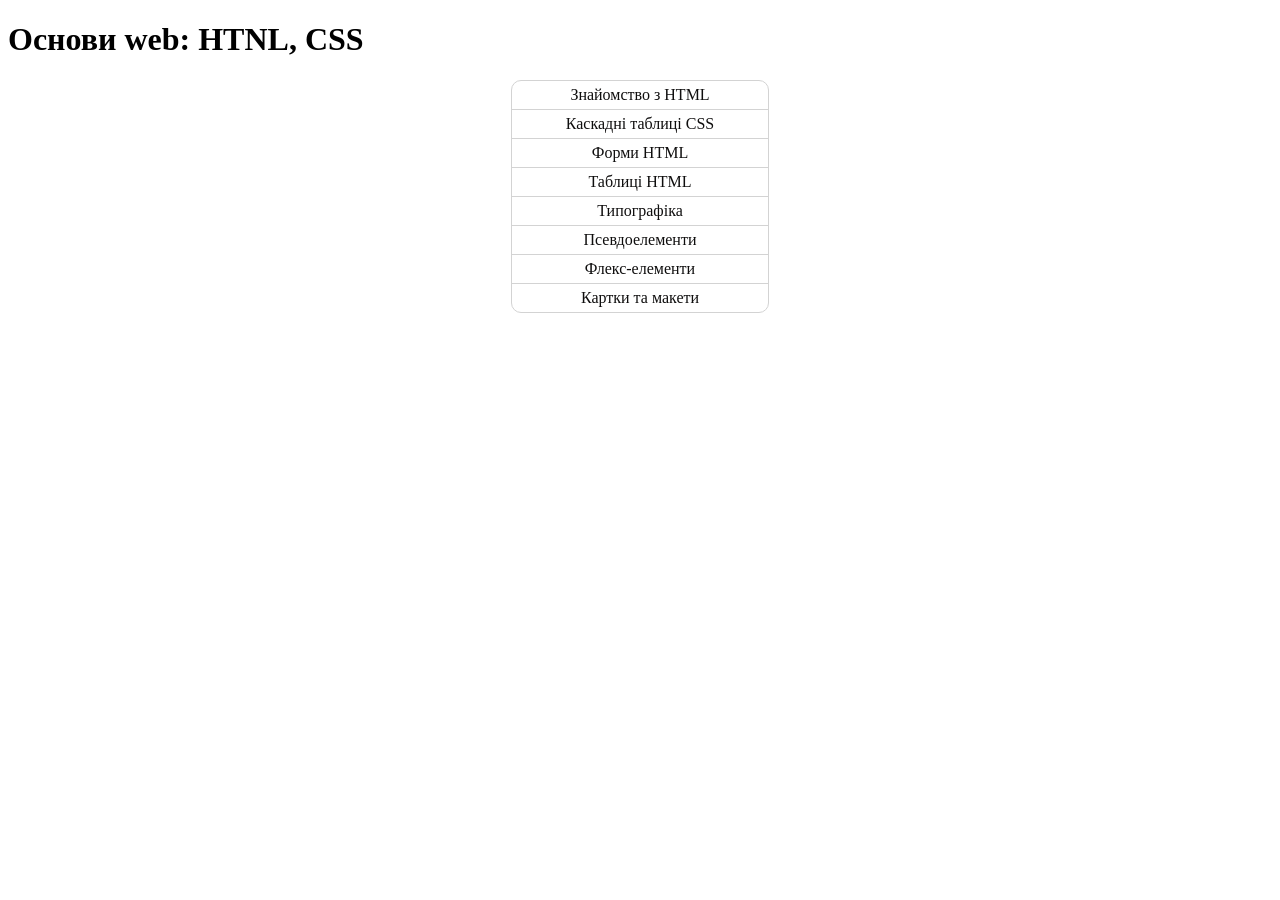
<file: index.html>
<!DOCTYPE html>
<html lang="en">
<head>
    <meta charset="UTF-8">
    <meta name="viewport" content="width=device-width, initial-scale=1.0">
    <link rel="stylesheet" href="index.css">
    <title>Web Core</title>
</head>
<body>
    <h1>Основи web: HTNL, CSS</h1>
    <div class="a-container">
        <a href="intro.html">Знайомство з HTML</a>
         <a href="css.html">Каскадні таблиці CSS</a>
          <a href="forms.html">Форми HTML</a>
           <a href="tables.html">Таблиці HTML</a>
            <a href="typo.html">Типографіка</a>
             <a href="battery.html">Псевдоелементи</a>
              <a href="flex.html">Флекс-елементи</a>
               <a href="cards.html">Картки та макети</a>
    </div>
</body>
</html>
</file>
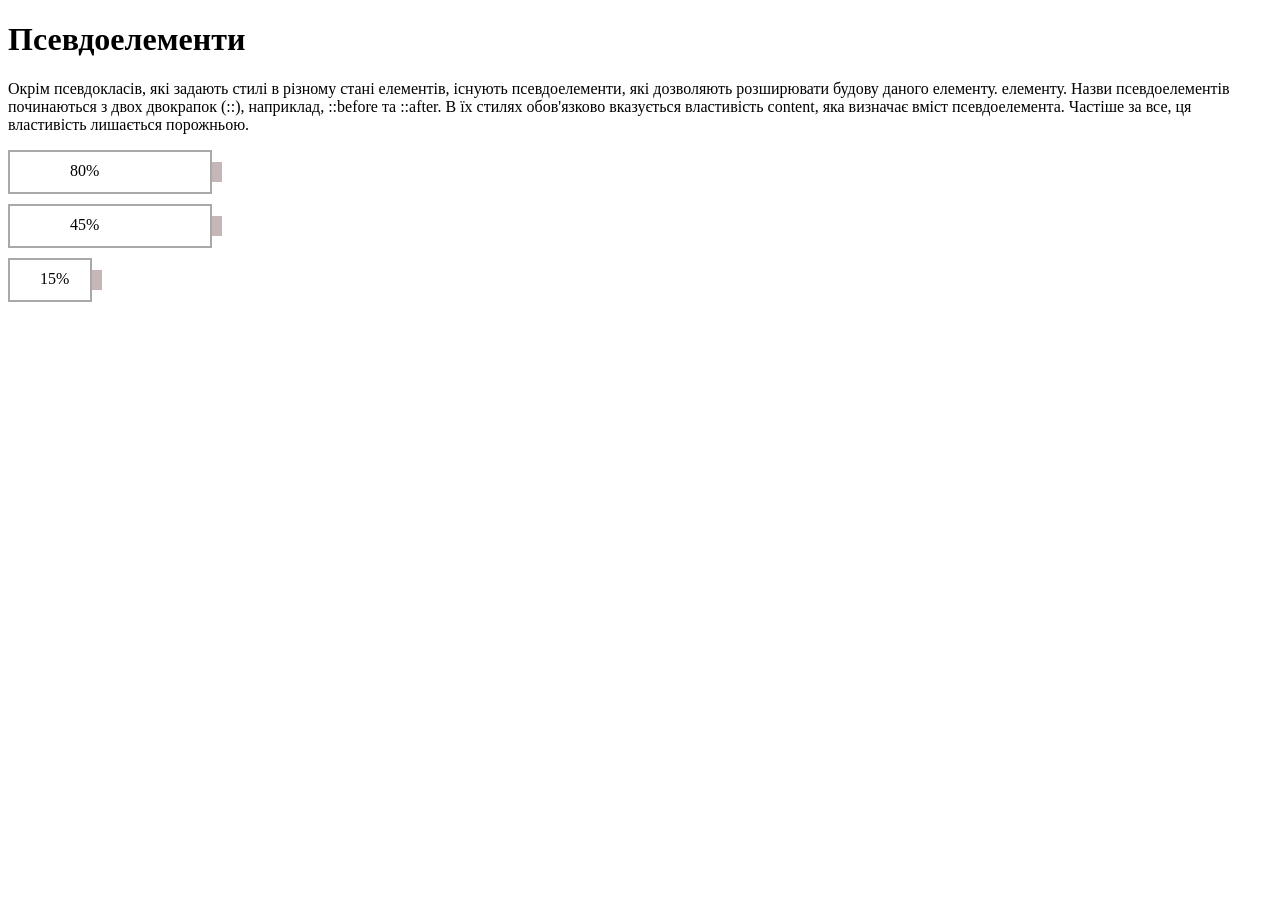
<file: battery.html>
<!DOCTYPE html>
<html lang="en">
<head>
    <meta charset="UTF-8">
    <meta name="viewport" content="width=device-width, initial-scale=1.0">
    <title>Document</title>
       <style>
        .battery {
            border:2px solid darkgray;
            height: 40px;
            position:relative; /*видносний елемент - від нбого буде відлік */
            width: 150px;
            margin-top: 10px;
            position: relative;  /* відносний елемент - від нього буде відлік */
        }
        .battery::after {
            background-color: rgb(197, 183, 183);
            content: "";
            position: absolute;  /* абсолютна позиція від найближчого позиціонованого предка */
            height: 20px;
            right: -12px;
            top: 10px;
            width: 10px;
        }        
        .full::before, .middle::before::before, .empty::before {
        content:"";
        display:block;
        height:90%;
        left:3px;
        position: absolute;
         top: 5%;
         z-index: -1;
        }
        .full::before {
            background-color: lightgreen;
            width: 75%;
        }         
        .middle::before {
            background-color: gold;
            width: 45%;
        }
        .empty::before {
        background-color: red;
        width: 20%;
        }
        .full {
            height: 20px;
            padding: 10px 60px;
            width: 80px;
        }
        .middle {
            height: 20px;
            padding: 10px 30px;
            width: 40px;
        }
        .empty {
            height: 20px;
            padding: 10px 30px;
            width: 20px;
        }
    </style>
</head>
 <h1>Псевдоелементи</h1>
    <p>
        Окрім псевдокласів, які задають стилі в різному стані елементів,
        існують псевдоелементи, які дозволяють розширювати будову даного
        елементу. 
        елементу. Назви псевдоелементів починаються з двох двокрапок (::), 
        наприклад, ::before та ::after.  В їх стилях обов'язково 
        вказується властивість content, яка визначає вміст псевдоелемента.
        Частіше за все, ця властивість лишається порожньою. 
    </p>
    <div class="battery full">80%</div>
    <div class="battery full">45%</div>
    <div class="battery empty">15%</div>
</body>
</html>
</file>
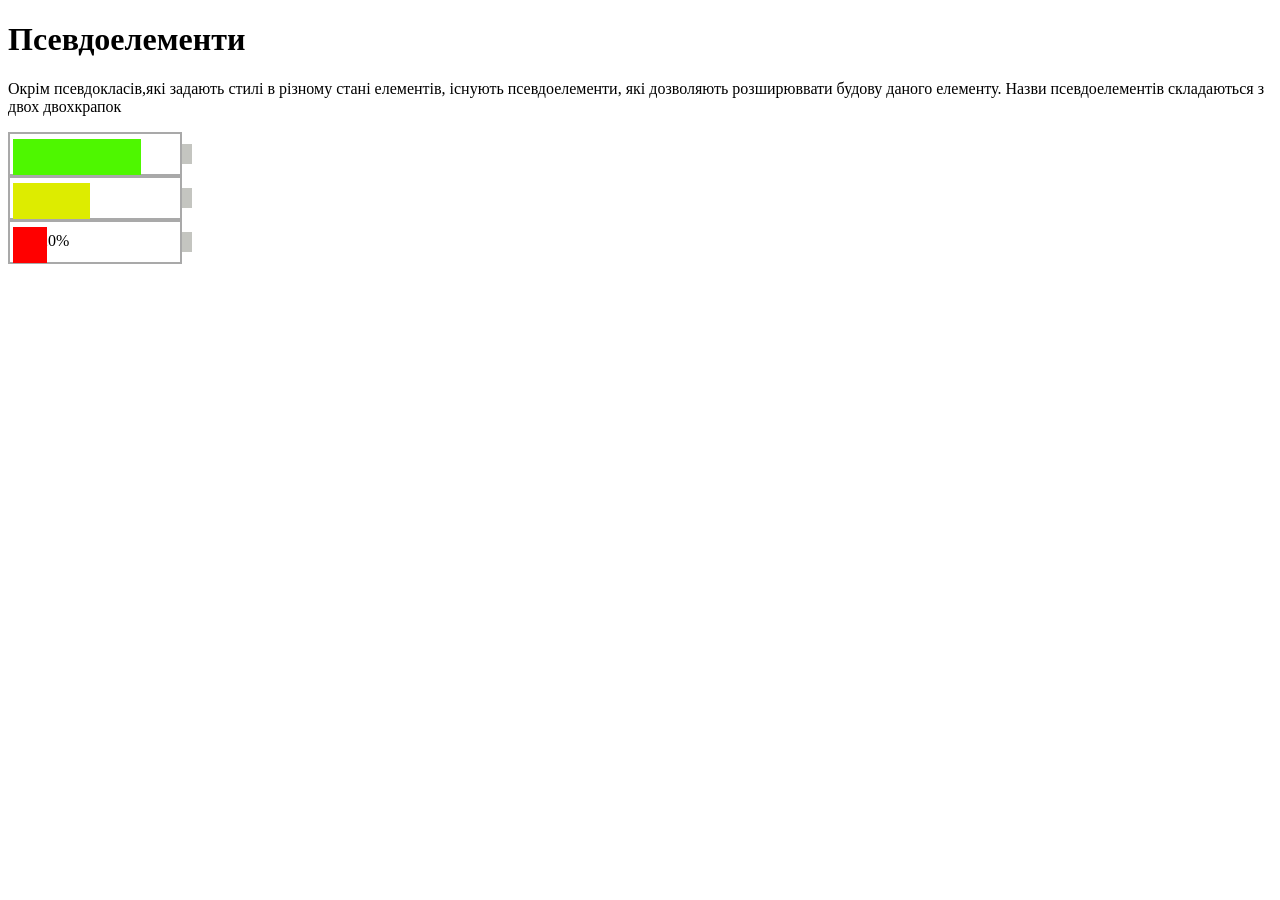
<file: battery2.html>
<!DOCTYPE html>
<html lang="en">
<head>
    <meta charset="UTF-8">
    <meta name="viewport" content="width=device-width, initial-scale=1.0">
    <title>Pseudo Elements</title>
    <style>
        .battery {
            border:2px solid darkgray;
            height: 40px;
            position:relative; /*видносний елемент - від нбого буде відлік */
            width: 150px;
        }
        .battery::after {
            background-color: rgb(196, 197, 192);
            content: "";
            position: absolute; /* абсолютна позиція від наближчого позиціонованого предка */
            height: 20px;
            right: -12px;
            top:10px;
            width: 10px;
        }
        .battery::before {
            background-color: rgb(22, 170, 255);
            content:"";
            display:block;
            height:100%;
            width: 70%;
        }
        .full::before, .middle::before, .empty::before{
            content:"";
            displae:block;
            height:90%;
            left:3px;
            position:absolute;
            top:5px;
        }
        
        .full::before {
            background-color: rgb(78, 247, 0);
            width: 75%;
        }
        .middle::before {
            background-color: rgb(221, 236, 0);
            width: 45%;
                }
        .empty::before {
            background-color: red;
            width:20%;
        }
        .full {
            height:20px;
            padding: 10px 30px;
            width: 110px;
        }
        .middle {
            height: 20px;
            padding: 10px 30px;
            width: 110px;
        }
        .empty {
            height: 20px;
            padding: 10px 30px;
            width: 110px;
        }
    </style>
</head>
<body>
    <h1>Псевдоелементи</h1>
    <p>
        Окрім псевдокласів,які задають стилі в різному стані елементів,
        існують псевдоелементи, які дозволяють розширюввати будову даного елементу. 
        Назви псевдоелементів складаються з двох двохкрапок
    </p>
    <div class="battery full">75%</div>
    <div class="battery middle">45%</div>
    <div class="battery empty">20%</div>
</body>
</html>
</file>
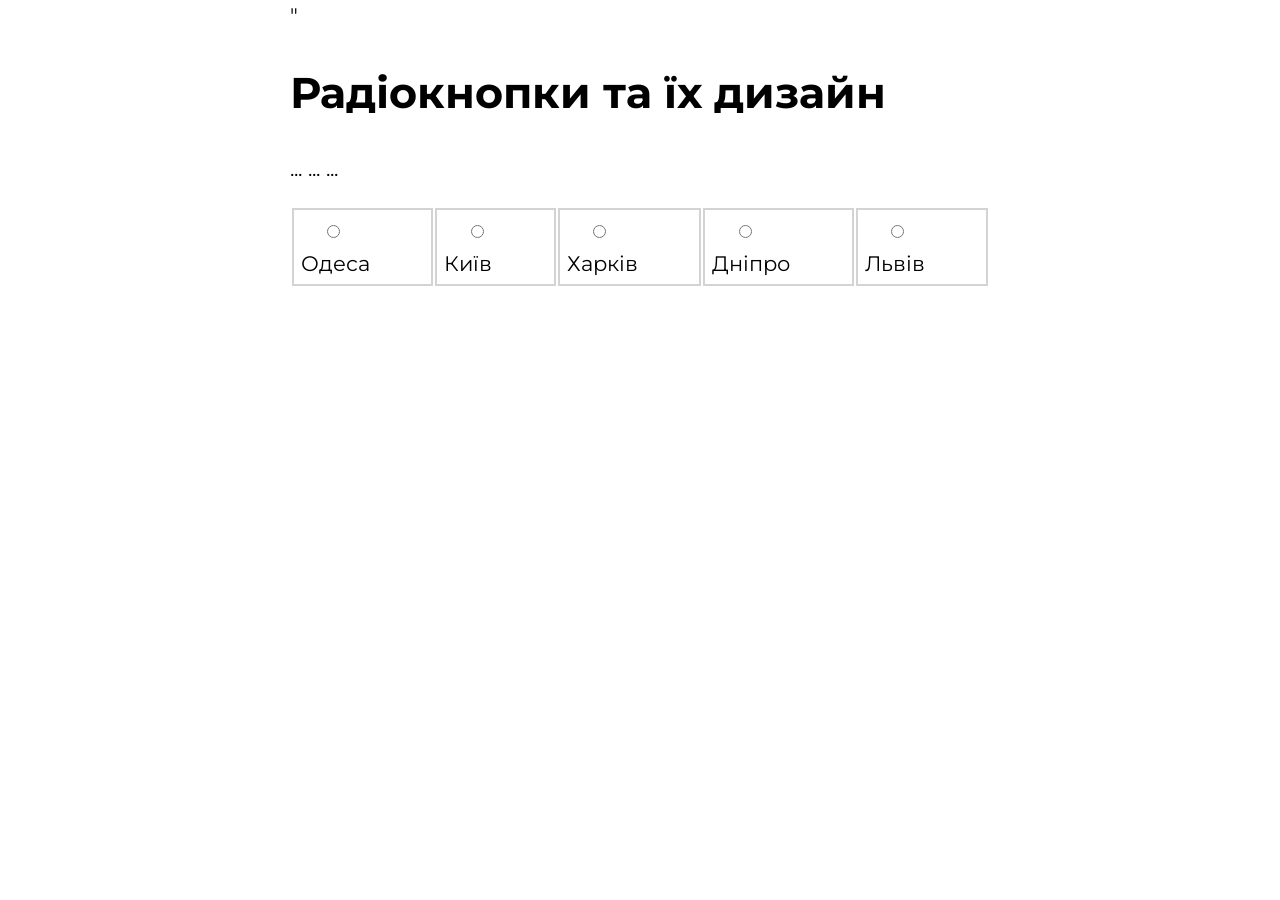
<file: buttons.html>
<!DOCTYPE html>
<html lang="en">
<head>
     <title>Кнопки</title>
     <link rel="stylesheet" href="buttons.css">
    <meta charset="UTF-8">
    <meta name="viewport" content="width=device-width, initial-scale=1.0" />
    <title>Радіокнопки</title>
         <linkrel= rel="preconnect" href="https://fonts.googleapis.com">
<link rel="preconnect" href="https://fonts.gstatic.com" crossorigin>
<link href="https://fonts.googleapis.com/css2?family=Montserrat:ital,wght@0,100..900;1,100..900&display=swap" rel="stylesheet">"

     <link rel="stylesheet" href="buttons.css">
</head>
<body class="montserrat-regular">
    <h1>Радіокнопки та їх дизайн</h1>
    <table class="product-table">
 <p>    <thead>...
        </thead>
        <tbody>...
        </tbody>
        <tfoot>...<br/>
        </tfoot>
        <thead>
</p>
            <p1>
                <div class="radio-group">
        
                    <td><label><input type="radio" name="city" /> Одеса </label><br/></td>
                    <td><label><input type="radio" name="city" /> Київ  </label><br/></td>
                    <td><label><input type="radio" name="city" /> Харків </label><br/></td>
                    <td><label><input type="radio" name="city" /> Дніпро </label><br/></td>
                    <td><label><input type="radio" name="city" /> Львів </label><br/></td>
            </div>
                </div>
            </p1>
</body>
</html>
</file>
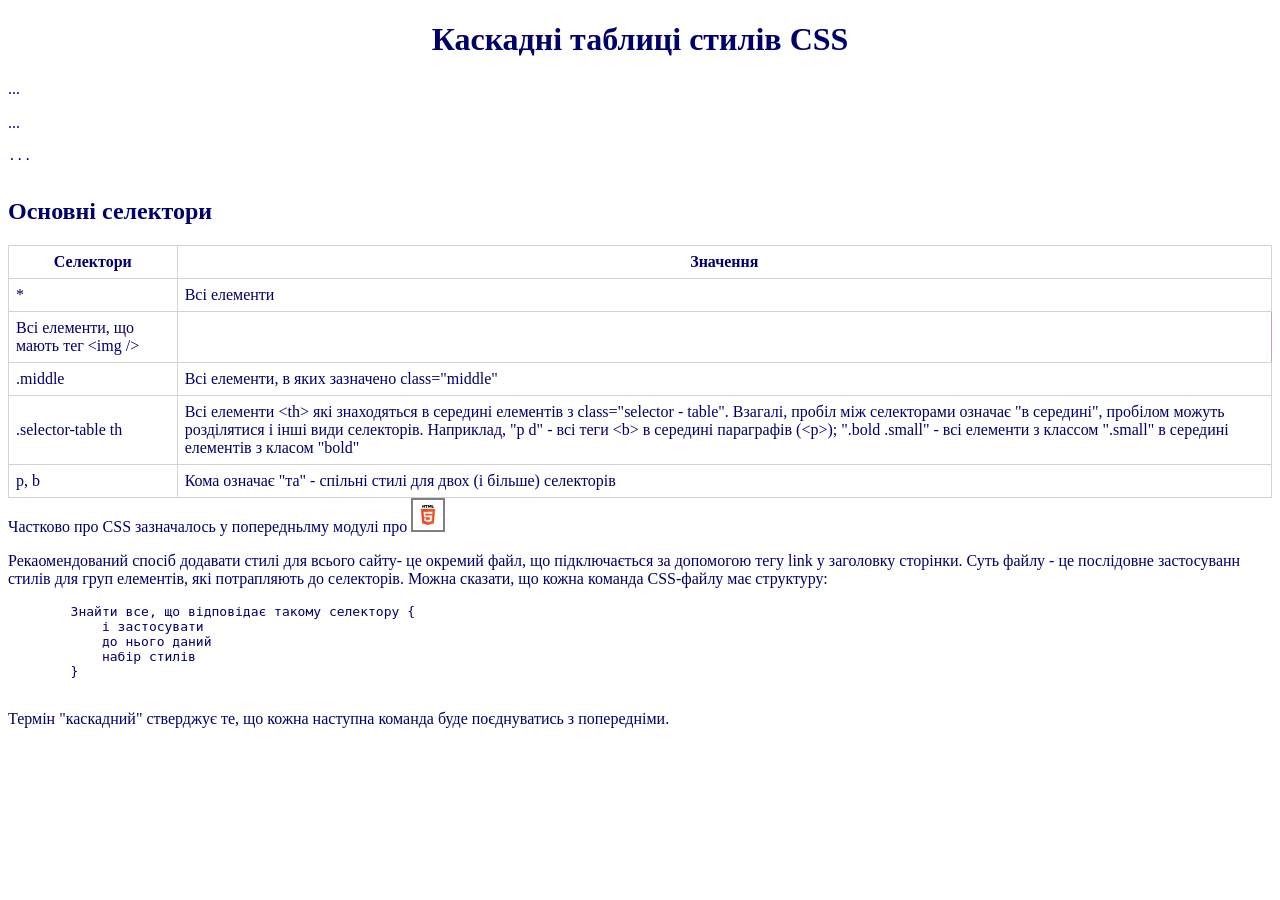
<file: CSS.html>
<!DOCTYPE html>
<html lang="en">
<head>
    <meta charset="UTF-8">
    <meta name="viewport" content="width=device-width, initial-scale=1.0">
    <title>CSS</title>
    <link rel="stylesheet" href="CSS.css" />
</head>
<body>
   <h1>Каскадні таблиці стилів CSS</h1>
   <p>...
   </p>
   <p>...
   </p>
   <pre>...
   </pre>
   <h2>Основні селектори</h2>
   <table class="selector-table"
      <thead>
        <tr> <th> Селектори</th> <th>Значення</th></tr>
      </thead>
      <tbody>
          <tr> <td>*</td> <td>Всі елементи</td></tr>
          <td>Всі елементи, що мають тег &lt;img /&gt;</td>
        <tr>
        <tr>
             <td>.middle</td>
              <td>Всі елементи, в яких зазначено class="middle"</td></tr>
        </tr>
        <tr>
        <td>.selector-table th</td>
        <td>Всі елементи &lt;th&gt; які знаходяться 
             в середині елементів з class="selector - table". 
             Взагалі, пробіл між селекторами означає "в середині",
             пробілом можуть розділятися і інші види селекторів. 
             Наприклад, "p d" - всі теги &lt;b&gt; в середині
             параграфів (&lt;p&gt;);
             ".bold .small" - всі елементи з классом ".small"
             в середині елементів з класом "bold"
             </td>
        </tr>
        <tr>
        <td>p, b</td>
        <td>Кома означає "та" - спільні стилі
            для двох (і більше) селекторів
        </td>
        </tr>     
      </tbody>
   </table>
   <p1>Частково про CSS зазначалось у
    попередньлму модулі про
        <a href="intro.html">
            <img classs="middle" src="html5.webp">
        </a>
    </p1>
    <p>
        Рекаомендований спосіб додавати стилі для всього сайту-
        це окремий файл, що підключається за допомогою тегу link
        у заголовку сторінки. Суть файлу - це послідовне застосуванн
        стилів для груп елементів, які потрапляють до селекторів. 
        Можна сказати, що кожна команда CSS-файлу має структуру:

    </p>
    <pre>
        Знайти все, що відповідає такому селектору {
            і застосувати 
            до нього даний
            набір стилів
        }
    </pre>
    <p>
        Термін "каскадний" стверджує те, що кожна наступна команда
        буде поєднуватись з попередніми. 
    </p>
</body>
</html>
</file>
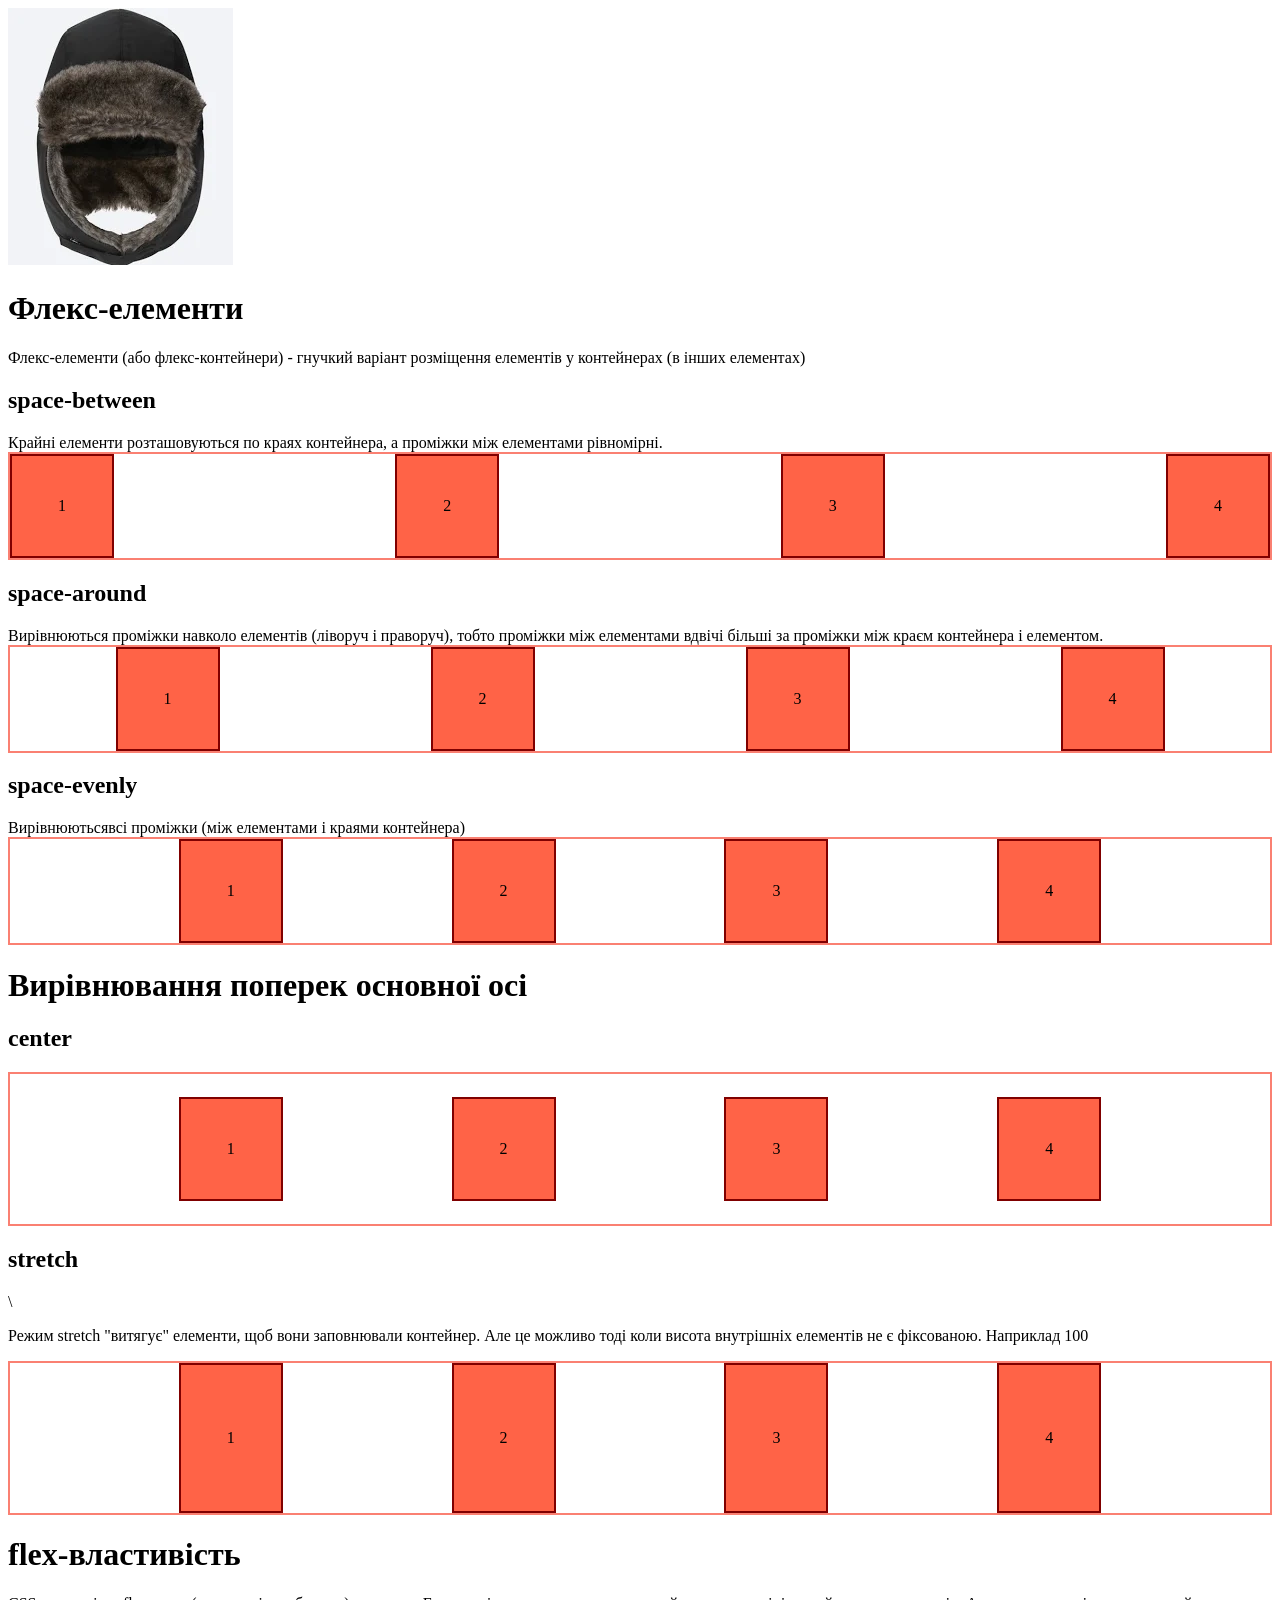
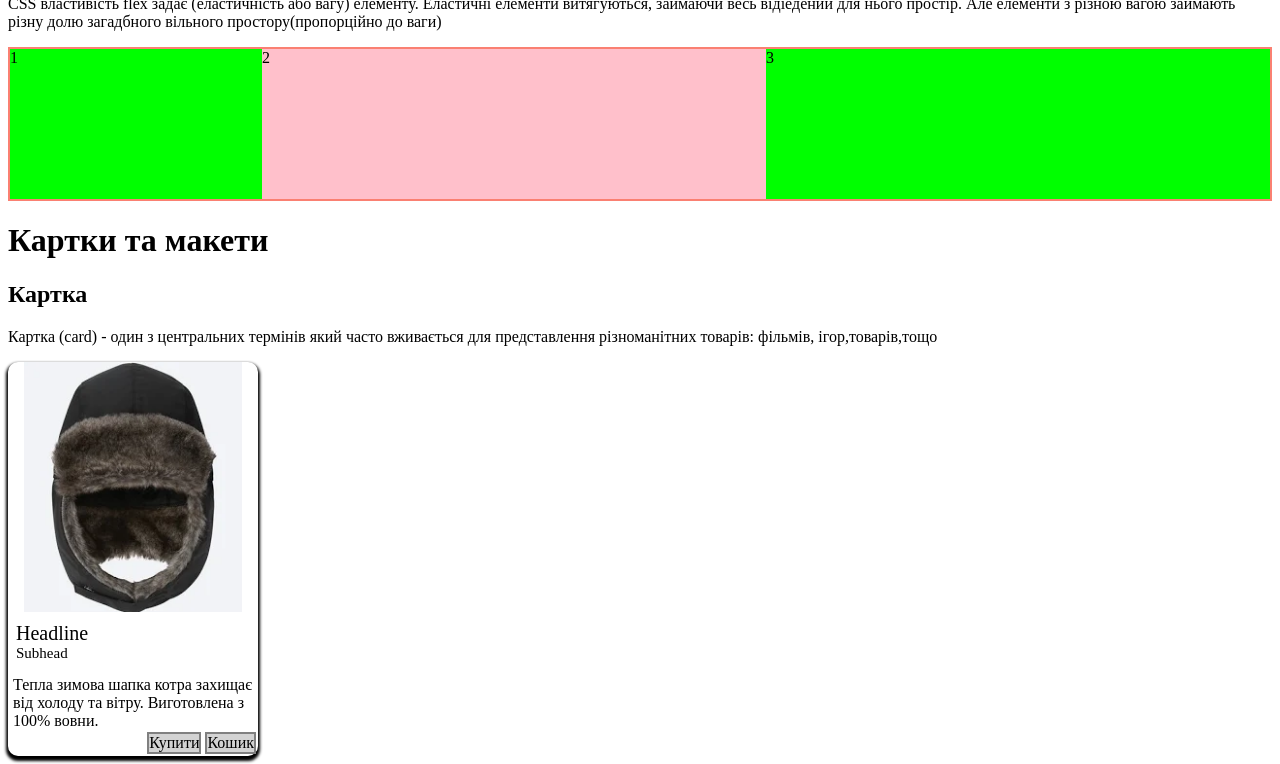
<file: flex.html>
<!DOCTYPE html>
<html lang="en">
<head>
    <meta charset="UTF-8">
    <meta name="viewport" content="width=device-width, initial-scale=1.0">
    <title>Flex</title>
    <link rel="stylesheet" href="flex.css" />
    <img src="shopping.webp">
</head>
<body>
    <h1>Флекс-елементи</h1>
    
    <p>Флекс-елементи (або флекс-контейнери) - гнучкий варіант
        розміщення елементів у контейнерах (в інших елементах)
    </p>
    <h2>space-between</h2>
    Крайні елементи розташовуються по краях контейнера,
    а проміжки між елементами рівномірні.
    <div class="container j-between">
        <div class="item">1</div>
        <div class="item">2</div>
        <div class="item">3</div>
        <div class="item">4</div>
    </div>
    <h2>space-around</h2>
    Вирівнюються проміжки навколо елементів (ліворуч і праворуч),
    тобто проміжки між елементами вдвічі більші за проміжки
    між краєм контейнера і елементом.
    <div class="container j-around">
        <div class="item">1</div>
        <div class="item">2</div>
        <div class="item">3</div>
         <div class="item">4</div>
    </div>
    <h2>space-evenly</h2>
    Вирівнюютьсявсі проміжки (між елементами і краями контейнера)
    <div class="container j-evenly">
        <div class="item">1</div>
        <div class="item">2</div>
        <div class="item">3</div>
        <div class="item">4</div>
    </div>
    <h1>Вирівнювання поперек основної осі</h1>
    <h2>center</h2>
        <div class="container h-150 j-evenly a-center">
        <div class="item">1</div>
        <div class="item">2</div>
        <div class="item">3</div>
        <div class="item">4</div>
    </div>
        <h2>stretch</h2>\
        <p>
            Режим stretch "витягує" елементи, щоб вони заповнювали 
            контейнер. Але це можливо тоді коли висота внутрішніх
             елементів не є фіксованою. Наприклад 100
        </p>
        <div class="container h-150 j-evenly a-stretch">
        <div class="item h-auto">1</div>
        <div class="item h-auto">2</div>
        <div class="item h-auto">3</div>
        <div class="item h-auto">4</div>
    </div>
    <h1>
        flex-властивість
    </h1>
    <p>
        CSS властивість flex задає (еластичність або вагу) 
        елементу. Еластичні елементи витягуються, займаючи весь
        відіедений для нього простір. Але елементи з різною вагою 
        займають різну долю загадбного вільного простору(пропорційно до ваги)
    </p>
        <div>
        <div class="container h-150 j-evenly a-stretch">
        <div class="flex-1">1</div>
        <div class="flex-2">2</div>
        <div class="flex-3">3</div>
        </div>
        <h1>Картки та макети</h1>
        <h2>Картка</h2>
        <p>
            Картка (card) - один з центральних
            термінів який часто вживається для представлення
             різноманітних товарів: фільмів, ігор,товарів,тощо
        </p>
        <div class=card>
            <div class="card-image">
                <img src="shopping.webp">
            </div>
            <div class="card-headline">Headline</div>
            <div class="card-subhead">Subhead</div>
            <div class="card-text">
            Тепла зимова шапка котра захищає від холоду та вітру. Виготовлена з 100% вовни.
        </div>
        <div class="card-footer">
        <div class="card-button">Купити</div>
        <div class="card-button">Кошик</div>
        </div>
        </div>
    </body>
</file>
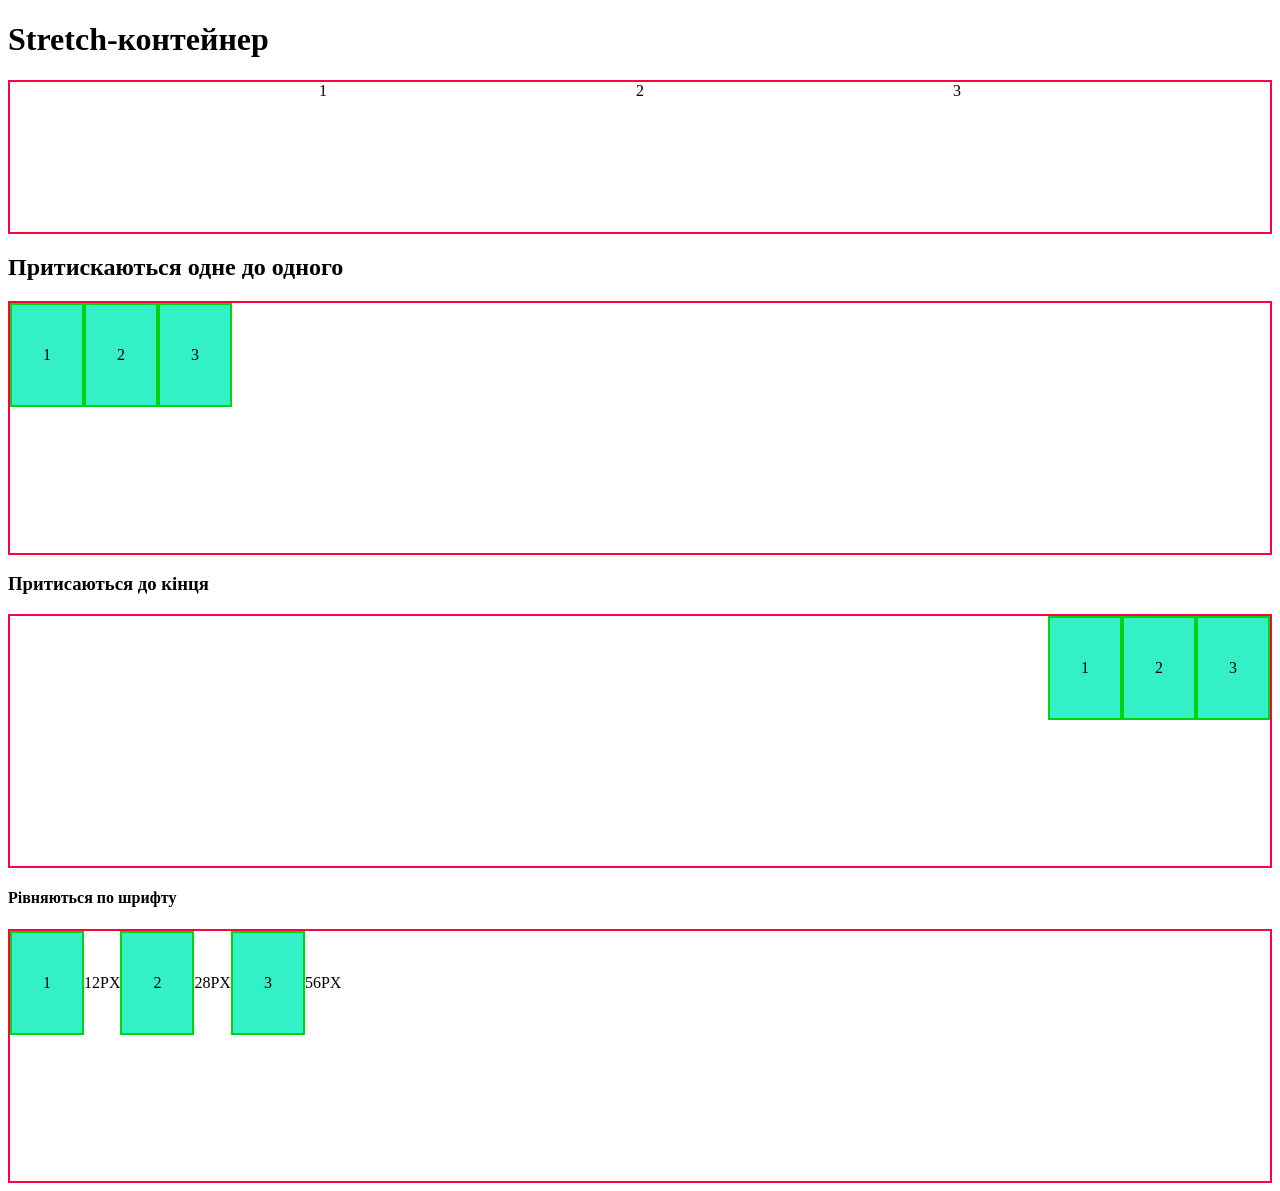
<file: flex2.html>
<!DOCTYPE html>
<html lang="en">
<head>
    <meta charset="UTF-8">
    <meta name="viewport" content="width=device-width, initial-scale=1.0">
    <link rel="stylesheet" href="flex2.css">
    <title>Вирівнювання align-center</title>
</head>
<body>
    <h1>Stretch-контейнер</h1>
        <div class="container h-150 j-evenly a-stretch">
        <div class="flex-1">1</div>
        <div class="flex-2">2</div>
        <div class="flex-3">3</div>
    </div>
    <h2>Притискаються одне до одного</h2>
        <div class="container j-start">
        <div class="item">1</div>
        <div class="item">2</div>
        <div class="item">3</div>
    </div>
    <h3>Притисаються до кінця</h3>
        <div class="container flex-end">
        <div class="item">1</div>
        <div class="item">2</div>
        <div class="item">3</div>
    </div>
    <h4>Рівняються по шрифту</h4>
        <div class="container baseline">
        <div class="item">1</div>12PX
        <div class="item">2</div>28PX
        <div class="item">3</div>56PX
    </div>
    
</body>
</html>
</file>
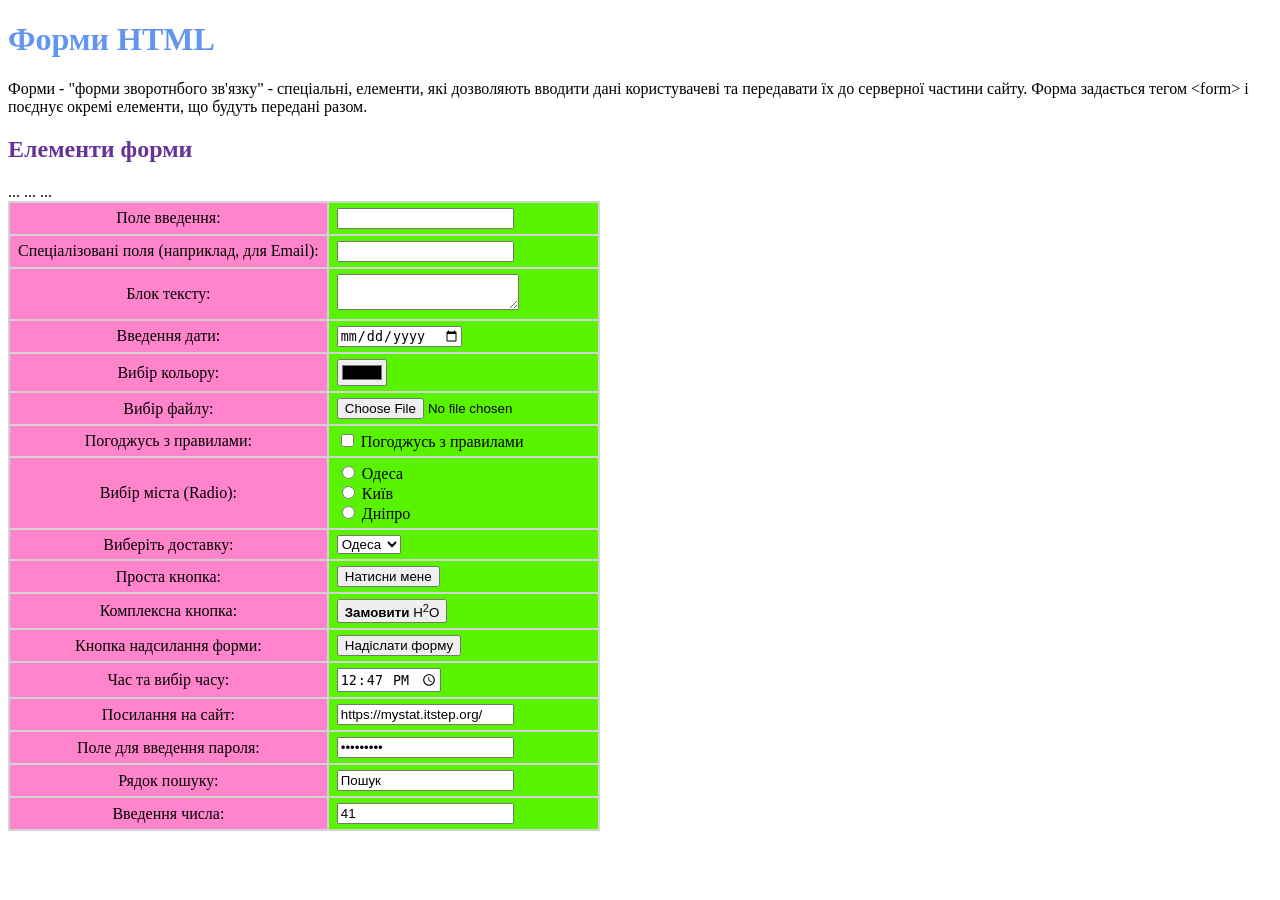
<file: forms.html>
<!DOCTYPE html>
<html lang="en">
<head>
    <meta charset="UTF-8">
    <meta name="viewport" content="width=device-width, initial-scale=1.0">
    <title>Форми</title>
    <link rel="stylesheet" href="forms.css" />
</head>
<body>
    <h1>Форми HTML</h1>
    <p1>
        Форми - "форми зворотнбого зв'язку" - спеціальні, елементи,
        які дозволяють вводити дані користувачеві та передавати їх
        до серверної частини сайту. Форма задається тегом &lt;form&gt;
        і поєднує окремі елементи, що будуть передані разом.
    </p1>
    <h2>Елементи форми</h2>
       <table class="form-table">
        <thead>...
        </thead>
        <tbody>...
        </tbody>
        <tfoot>...
        </tfoot>
        <thead>
<td>Поле введення:</td>
                <td><input /></td>
            </tr>
            <tr>
                <td>Спеціалізовані поля (наприклад, для Email):</td>
                <td><input type="email" /></td>
            </tr>
            <tr>
                <td>Блок тексту:</td>
                <td><textarea></textarea></td>
            </tr>
            <tr>
                <td>Введення дати:</td>
                <td><input type="date" /></td>
            </tr>
            <tr>
                <td>Вибір кольору:</td>
                <td><input type="color" /></td>
            </tr>
            <tr>
                <td>Вибір файлу:</td>
                <td><input type="file" /></td>
            </tr>
            <tr>
                <td>Погоджусь з правилами:</td>
                <td><label><input type="checkbox" /> Погоджусь з правилами</label></td>
            </tr>
            <tr>
                <td>Вибір міста (Radio):</td>
                <td>
                    <label><input type="radio" name="city" /> Одеса </label><br/>
                    <label><input type="radio" name="city" /> Київ </label><br/>
                    <label><input type="radio" name="city" /> Дніпро </label>
                </td>
            </tr>
            <tr>
                <td>Виберіть доставку:</td>
                <td>
                    <select>
                        <option>Одеса</option>
                        <option>Київ</option>
                        <option>Дніпро</option>
                    </select>
                </td>
            </tr>
            <tr>
                <td>Проста кнопка:</td>
                <td><input type="button" value="Натисни мене" /></td>
            </tr>
            <tr>
                <td>Комплексна кнопка:</td>
                <td>
                    <button><b>Замовити</b> H<sup>2</sup>O</button>
                </td>
            </tr>
            <tr>
                <td>Кнопка надсилання форми:</td>
                <td><input type="submit" value="Надіслати форму" /></td>
            </tr>
            <tr>
                <td>Час та вибір часу:</td>
                <td><input type="time" value="12:47" /></td>
            </tr>
            <tr>
                <td>Посилання на сайт:</td>
                <td><input type="url" value="https://mystat.itstep.org/" /></td>
            </tr>
            <tr>
                <td>Поле для введення пароля:</td>
                <td><input type="password" value="183712747" /></td>
            </tr>
            <tr>
                <td>Рядок пошуку:</td>
                <td><input type="search" value="Пошук" /></td>
            </tr>
            <tr>
                <td> Введення числа:</td>
                <td><input type="number" value="41" /></td>
</file>
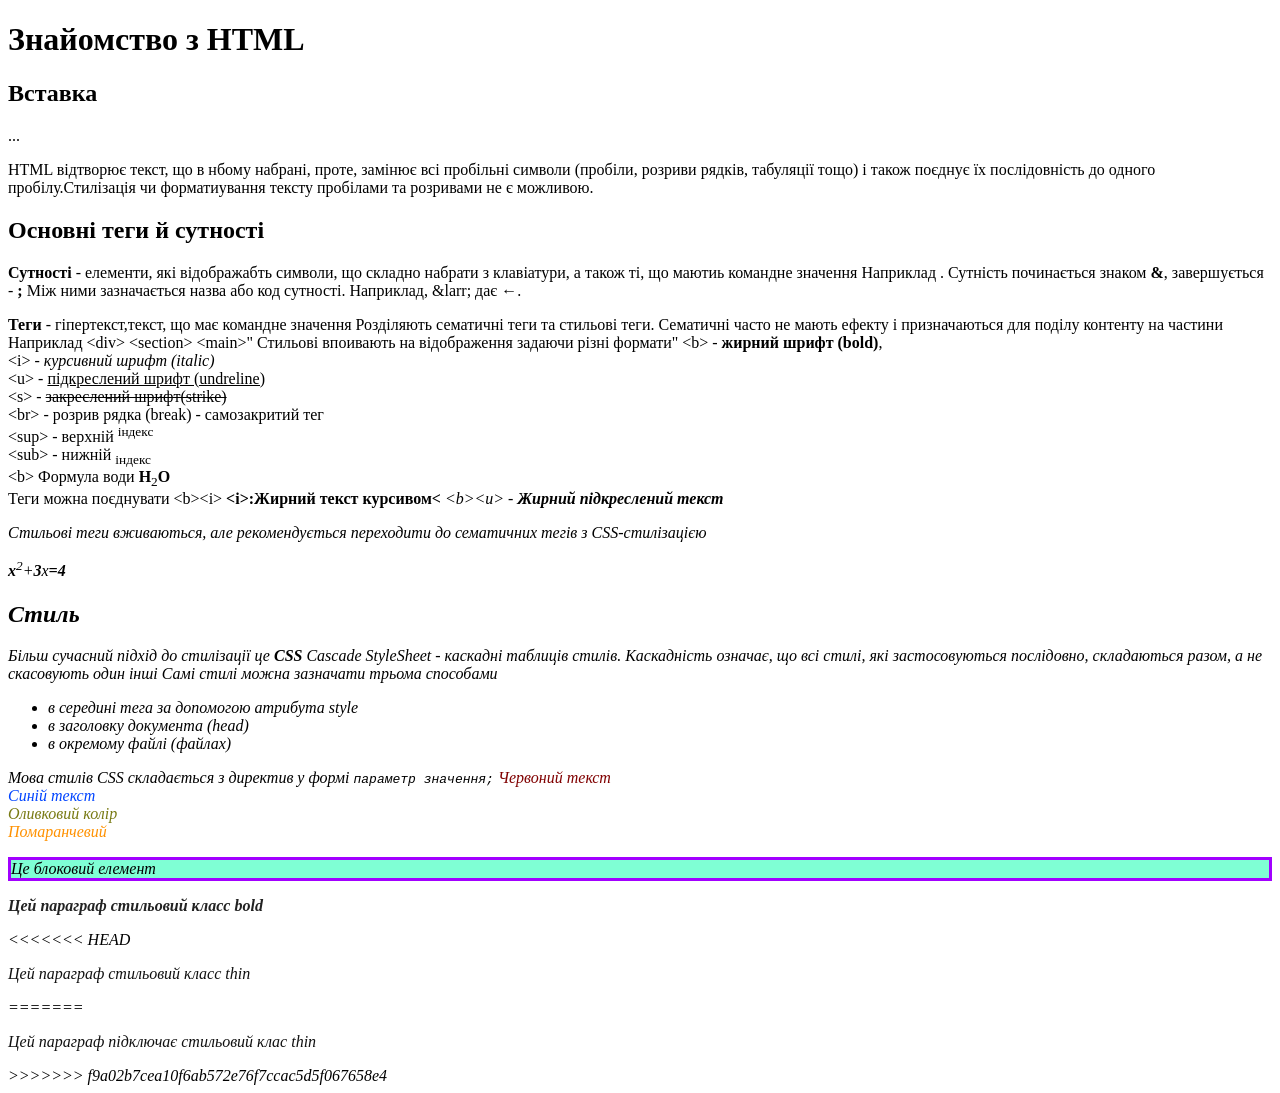
<file: intro.html>
<!DOCTYPE html>
<html lang="en">
<head>
    <meta charset="UTF-8">
    <meta name="viewport" content="width=device-width, initial-scale=1.0">
    <title>Вступ</title>
    <style>
        .bold {
            color: #222;
            font-weight: 800;
        
        }
        .thin{
            color: #111;
            font-weight: 100;
        }
    </style>
</head>
<body>
    <h1>Знайомство з HTML</h1>
    <h2>Вставка</h2>
    <p>...
    </p>
  <p>HTML відтворює текст, що в нбому набрані, проте, замінює всі
    пробільні символи (пробіли, розриви рядків, табуляції тощо)
    і також поєднує їх послідовність до одного пробілу.Стилізація чи
    форматиування тексту пробілами та розривами не є можливою.
</p> 
   <h2>Основні теги й сутності</h2>
   <p>
     <b>Сутності</b> - елементи, які відображабть символи,
     що складно набрати з клавіатури, а також ті, що маютиь командне значення
     Наприклад &it;. Сутність починається знаком <b>&amp;</b>,
     завершується - <b>;</b> Між ними зазначається назва або код
     сутності. Наприклад, &amp;larr; дає &larr;.
    </p>
    <p><b>Теги</b> - гіпертекст,текст, що має командне значення
    Розділяють сематичні теги та стильові теги. Сематичні часто 
    не мають ефекту і призначаються для поділу контенту на частини
    Наприклад &lt;div&gt; &lt;section&gt; &lt;main&gt;"
    Стильові впоивають на відображення задаючи різні формати"
    &lt;b&gt; - <b>жирний шрифт (bold)</b>,<br/>
    &lt;i&gt; - <i>курсивний шрифт (italic)</i><br/>
    &lt;u&gt; - <u>підкреслений шрифт (undreline)</u><br/>
    &lt;s&gt; - <s>закреслений шрифт(strike)</s><br/>
    &lt;br&gt; - розрив рядка (break) - самозакритий тег<br/>
    &lt;sup&gt; - верхній <sup>індекс</sup><br/>
    &lt;sub&gt; - нижній <sub>індекс</sub><br/>
    &lt;b&gt; Формула води <b>H</b><sub>2</sub><b>O</b><br/> 
    Теги можна поєднувати
    &lt;b&gt;&lt;і&gt; <b><і>:Жирний текст курсивом<i><</b>
    &lt;b&gt;&lt;u&gt; - <b><i>Жирний підкреслений текст</i></b><br/>

    </p>
    <p>
        Стильові теги вживаються, але рекомендується переходити до 
    сематичних тегів з CSS-стилізацією
 </p>
   <p><b>x</b><sup>2</sup><i>+</i><b>3</b><i>x</i><b>=</b><b>4</b><br/>
</p>
<p><h2>Стиль</h2></p>
<p>
    Більш сучасний підхід до стилізації це <b>CSS</b> Cascade StyleSheet -
    каскадні таблиців стилів. Каскадність означає, що всі стилі, які 
    застосовуються послідовно, складаються разом, а не скасовують один інші
    Самі стилі можна зазначати трьома способами 
</p>
<ul> <!--Underdered list - маркований (ненумерований) перелік-->
    <li>в середині тега за допомогою атрибута style</li>
    <li>в заголовку документа (head)</li>
    <li>в окремому файлі (файлах)</li>
</ul>
<p>
     Мова стилів CSS  складається з директив у формі
     <code>параметр значення;</code>
     <!--span абсолоютно нейтральний тег, нічого не додає, тільки формує блок-->
     <span style="color:maroon">Червоний текст</span><br/>
     <span style="color: rgb(0, 68, 255)">Синій текст</span><br/>
     <span style="color:rgb(120,122,19)">Оливковий колір</span><br/>
     <span style="color:rgb(255, 145, 0)">Помаранчевий</span><br/>
     <!--00 01 02 .. 09 0a 0b .. 0f 10 11 .. 19 1a .. 1f 20..9f a0 a1 ..ff
     RGB - система кольороцтворення - будь - який колір можна скласти з
    трьох базових кольорів
      історично колір задавався трьома цифрами, наприклад, 0f0 - чистий зелений
      555 - порівну компонентів - сірий колір від 000 (чорний) до fff(білий)
      такі кольори також називають "безпечними"
      з розвитком IT точність компонент збільшилась і задається двома цифрами
      якщо величина мала, то дописується перший 0
      000000 (чорний) ffffff (білий) 0а0а0а (темний сірий майже чорний)
      0000ff чистий синій
       -->
</p>
<!--div (division) нейтральний тег, але блоковий  - формується з нового рядка
З цієї точки зору теги поділяють на рядкові (inline), блокові формуються з нового рядка і
якщо не зазначити інше займають усю ширину сторінки.
 Комбіновані вставляються в текст, але можуть регулювати розміри-->
 <!--деякі стильові параметри є збірними - поєднують декілька значень,
 що розділяються через перобіл.-->
 <!--Розмірність величин
 1px - піксель - мінімальна відстань на екрані
 1vw - 1% від ширини вкладки (viewport width)
 1vh - 1% від висоти
 1em - висота літери "М" - поширене для текстів
 1% - відсоток від батьківського елемента
 -->

<div style="background-color:aquamarine;border:3px solid rgb(162, 0, 255)">Це блоковий елемент</div>
<p class="bold">Цей параграф стильовий класс bold</p>
<<<<<<< HEAD
<p class="thin">Цей параграф стильовий класс thin</p>
=======
<p class="thin">Цей параграф підключає стильовий клас thin</p>
</body>
</html>
>>>>>>> f9a02b7cea10f6ab572e76f7ccac5d5f067658e4
</file>
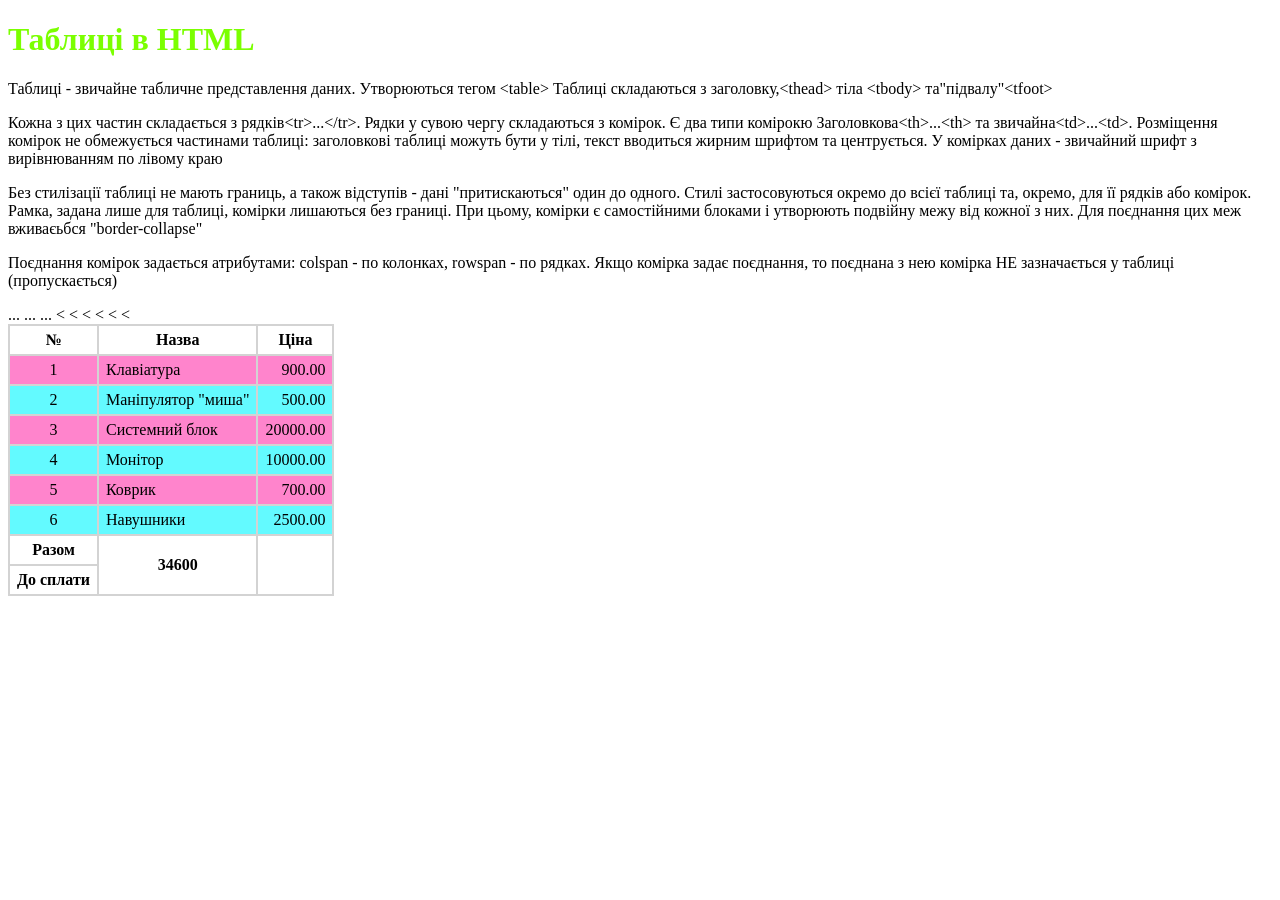
<file: tables.html>
<!DOCTYPE html>
<html lang="en">
<head>
    <meta charset="UTF-8">
    <meta name="viewport" content="width=device-width, initial-scale=1.0">
    <title>Таблиці</title>
    <link rel="stylesheet" href="tables.css"/>
</head>
<body>
    <h1>Таблиці в HTML</h1>
    <p>
        Таблиці - звичайне табличне представлення даних. 
        Утворюються тегом &lt;table&gt;
        Таблиці складаються з заголовку,&lt;thead&gt;
         тіла &lt;tbody&gt;
          та"підвалу"&lt;tfoot&gt;
    
    </p>
    <p>
        Кожна з цих частин складається з рядків&lt;tr&gt;...&lt;/tr&gt;. 
        Рядки у сувою чергу складаються з комірок. Є два типи комірокю
        Заголовкова&lt;th&gt;...&lt;th&gt;
        та звичайна&lt;td&gt;...&lt;td&gt;. Розміщення комірок не
        обмежується частинами таблиці: заголовкові таблиці можуть бути у тілі,
        текст вводиться жирним шрифтом та центрується. У комірках даних - 
        звичайний шрифт з вирівнюванням по лівому краю
    </p>
    <p>
        Без стилізації таблиці не мають границь, а також відступів - дані
        "притискаються" один до одного.
        Стилі застосовуються окремо до всієї таблиці та, окремо, 
        для її рядків або комірок. Рамка, задана лише для таблиці, комірки
        лишаються без границі. При цьому, комірки є самостійними блоками і утворюють
        подвійну межу від кожної з них. Для поєднання цих меж вживаєьбся
        "border-collapse"
    </p>
    <p>
        Поєднання комірок задається атрибутами: colspan - по колонках,
        rowspan - по рядках. Якщо комірка задає поєднання, то поєднана з нею
        комірка НЕ зазначається у таблиці (пропускається)
    </p>
    <table class="product-table">
        <thead>...
        </thead>
        <tbody>...
        </tbody>
        <tfoot>...
        </tfoot>
        <thead> <tr>
                <th>№</th>
                <th>Назва</th>
                <th>Ціна</th>
            </tr>    
        </thead>
        <tbody>
                <tr>
<           <td>1</td>
            <td>Клавіатура</td>
            <td>900.00</td>
                </tr>
                <tr>
<           <td>2</td>
            <td>Маніпулятор "миша"</td>
            <td>500.00</td>
               </tr>
                           <tr>
<           <td>3</td>
            <td>Системний блок</td>
            <td>20000.00</td>
            </tr>
                        <tr>
<           <td>4</td>
            <td>Монітор</td>
            <td>10000.00</td>
            </tr>
                                    <tr>
<           <td>5</td>
            <td>Коврик</td>
            <td>700.00</td>
            </tr>
                                                <tr>
<           <td>6</td>
            <td>Навушники</td>
            <td>2500.00</td>
                                                </tr>
    </tbody>
        <tfoot>
            <tr>
            <th collapse="2">Разом</th>
            <th rowspan="2">34600</th>
            </tr>
            <tr>
                <th collapse="3">До сплати</th>
            </tr>
        </tfoot>
    </table>
</body>
</html>
</file>
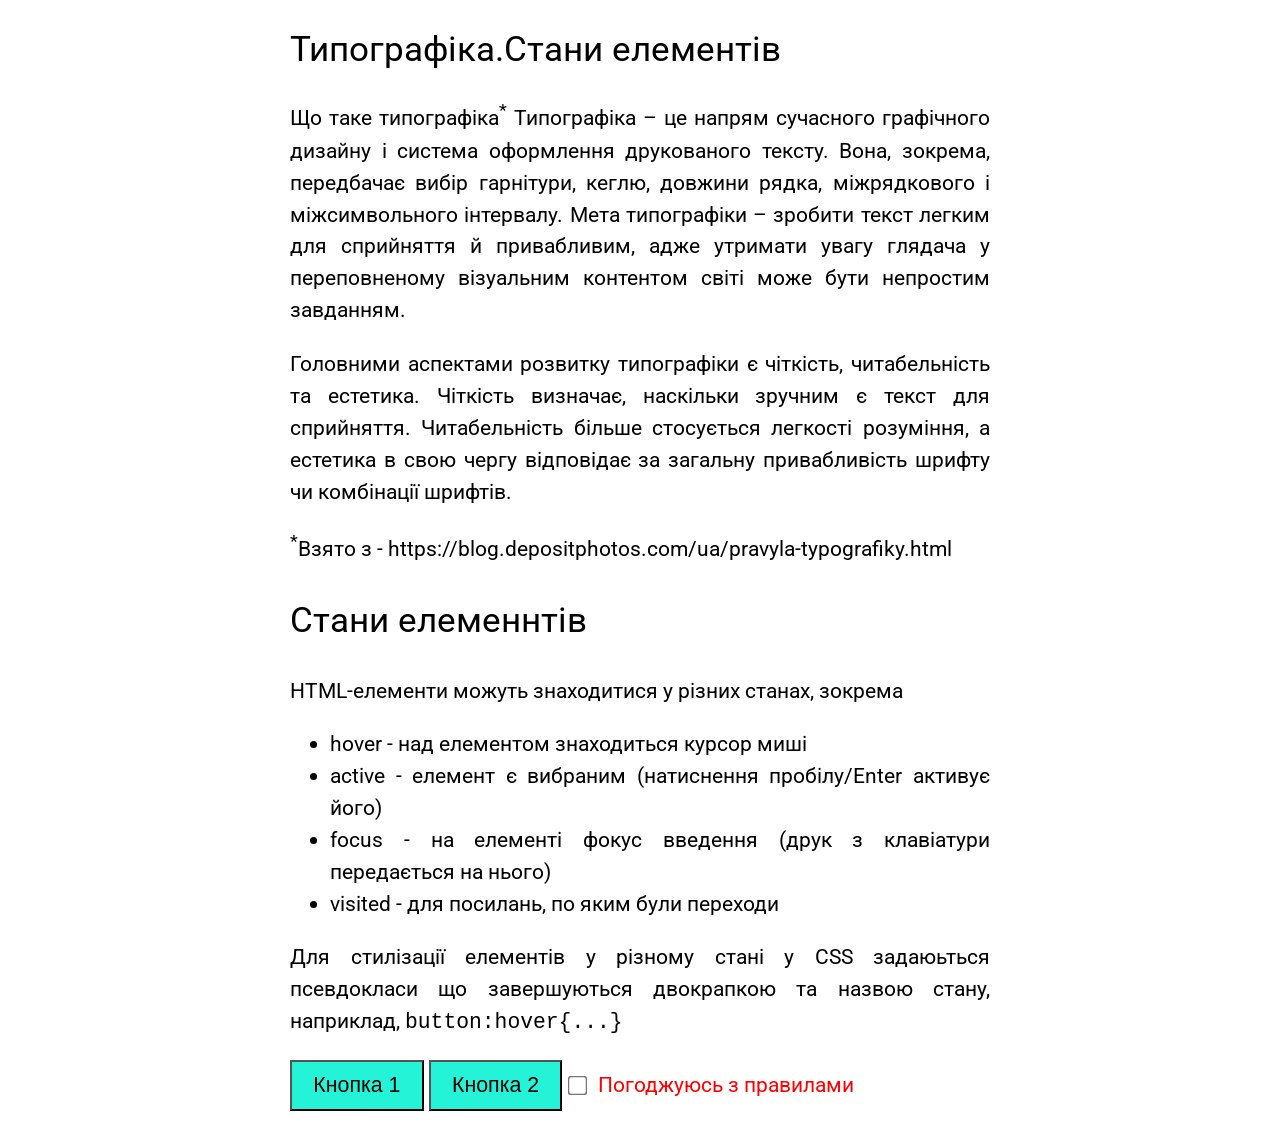
<file: typo.html>
<!DOCTYPE html>
<html lang="en">
<head>
    <meta charset="UTF-8">
    <meta name="viewport" content="width=device-width, initial-scale=1.0">
    <title>Typography</title>
    <link rel="preconnect" href="https://fonts.googleapis.com">
<link rel="preconnect" href="https://fonts.gstatic.com" crossorigin>
<link rel="preconnect" href="https://fonts.googleapis.com">
<link rel="preconnect" href="https://fonts.gstatic.com" crossorigin>
<link href="https://fonts.googleapis.com/css2?family=Nunito:ital,wght@0,200..1000;1,200..1000&family=Roboto:ital,wght@0,100..900;1,100..900&display=swap" rel="stylesheet">
   
<link rel="stylesheet" href="typo.css" />
</head>
<body class="roboto-regular">
    <h1 class="display-medium">Типографіка.Стани елементів</h1>
Що таке типографіка<sup>*</sup></h2>
Типографіка – це напрям сучасного графічного дизайну і система оформлення друкованого тексту.
 Вона, зокрема, передбачає вибір гарнітури, кеглю, довжини рядка, міжрядкового і міжсимвольного інтервалу.
 Мета типографіки – зробити текст легким для сприйняття й привабливим, адже утримати увагу глядача у переповненому
 візуальним контентом світі може бути непростим завданням.
 <p>
    Головними аспектами  розвитку типографіки є чіткість, читабельність та естетика. 
    Чіткість визначає, наскільки зручним є текст для сприйняття. Читабельність більше стосується легкості розуміння,
     а естетика  в свою чергу відповідає за загальну привабливість шрифту чи комбінації шрифтів.
 </p>
 <sup>*</sup>Взято з - https://blog.depositphotos.com/ua/pravyla-typografiky.html
<h2 class="display-medium">Стани елеменнтів</h2>
<p>
    HTML-елементи можуть знаходитися у різних станах, зокрема
</p>
<ul>
    <li>hover - над елементом знаходиться курсор миші</li>
    <li>active - елемент є вибраним (натиснення пробілу/Enter активує його)</li>
    <li>focus - на елементі фокус введення (друк з клавіатури передається на нього)</li>
    <li>visited - для посилань, по яким були переходи</li>
</ul>
<p>
    Для стилізації елементів у різному стані  у CSS задаюьться псевдокласи
    що завершуються двокрапкою та назвою стану, наприклад,
    <code>button:hover{...}</code>
</p>
<p>
    <button>Кнопка 1</button>
    <button>Кнопка 2</button>
    <input type="checkbox" id="agree"><label for="agree">Погоджуюсь з правилами</label>
</p>
</body>
</html>
</file>
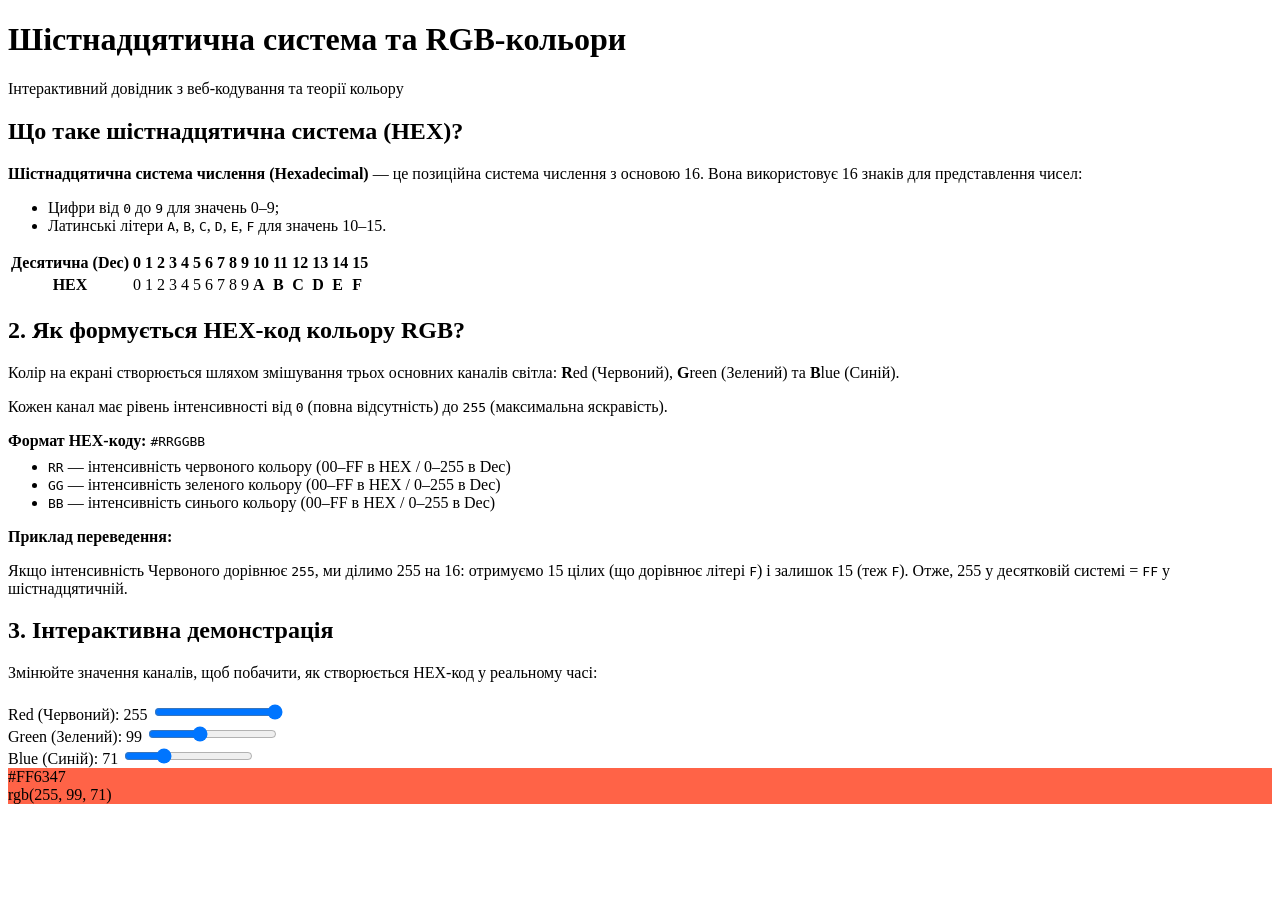
<file: work.html>
<!DOCTYPE html>
<html lang="uk">
<head>
  <meta charset="UTF-8">
  <meta name="viewport" content="width=device-width, initial-scale=1.0">
  <title>Шістнадцятична система та коди кольорів RGB</title>
  
  <!-- Підключення твого файлу стилів з окремої папки/файлу -->
  <link rel="stylesheet" href="work.css>
</head>
<body>

  <div class="container">
    
    <header>
      <h1>Шістнадцятична система та RGB-кольори</h1>
      <p>Інтерактивний довідник з веб-кодування та теорії кольору</p>
    </header>

    <!-- Теорія 1: HEX система -->
    <section>
      <h2>Що таке шістнадцятична система (HEX)?</h2>
      <p>
        <strong>Шістнадцятична система числення (Hexadecimal)</strong> — це позиційна система числення з основою 16. Вона використовує 16 знаків для представлення чисел:
      </p>
      <ul>
        <li>Цифри від <code>0</code> до <code>9</code> для значень 0–9;</li>
        <li>Латинські літери <code>A</code>, <code>B</code>, <code>C</code>, <code>D</code>, <code>E</code>, <code>F</code> для значень 10–15.</li>
      </ul>

      <table>
        <thead>
          <tr>
            <th>Десятична (Dec)</th>
            <th>0</th><th>1</th><th>2</th><th>3</th><th>4</th><th>5</th><th>6</th><th>7</th><th>8</th><th>9</th><th>10</th><th>11</th><th>12</th><th>13</th><th>14</th><th>15</th>
          </tr>
        </thead>
        <tbody>
          <tr>
            <th>HEX</th>
            <td>0</td><td>1</td><td>2</td><td>3</td><td>4</td><td>5</td><td>6</td><td>7</td><td>8</td><td>9</td><td><strong>A</strong></td><td><strong>B</strong></td><td><strong>C</strong></td><td><strong>D</strong></td><td><strong>E</strong></td><td><strong>F</strong></td>
          </tr>
        </tbody>
      </table>
    </section>

    <!-- Теорія 2: Формування RGB -->
    <section>
      <h2>2. Як формується HEX-код кольору RGB?</h2>
      <p>
        Колір на екрані створюється шляхом змішування трьох основних каналів світла: <strong>R</strong>ed (Червоний), <strong>G</strong>reen (Зелений) та <strong>B</strong>lue (Синій).
      </p>
      <p>
        Кожен канал має рівень інтенсивності від <code>0</code> (повна відсутність) до <code>255</code> (максимальна яскравість).
      </p>

      <div class="formula-card">
        <strong>Формат HEX-коду:</strong> <code>#RRGGBB</code>
        <ul style="margin-top: 8px; margin-bottom: 0;">
          <li><code>RR</code> — інтенсивність червоного кольору (00–FF в HEX / 0–255 в Dec)</li>
          <li><code>GG</code> — інтенсивність зеленого кольору (00–FF в HEX / 0–255 в Dec)</li>
          <li><code>BB</code> — інтенсивність синього кольору (00–FF в HEX / 0–255 в Dec)</li>
        </ul>
      </div>

      <p><strong>Приклад переведення:</strong></p>
      <p>Якщо інтенсивність Червоного дорівнює <code>255</code>, ми ділимо 255 на 16: отримуємо 15 цілих (що дорівнює літері <code>F</code>) і залишок 15 (теж <code>F</code>). Отже, 255 у десятковій системі = <code>FF</code> у шістнадцятичній.</p>
    </section>

    <!-- Інтерактивний генератор -->
    <section>
      <h2>3. Інтерактивна демонстрація</h2>
      <p>Змінюйте значення каналів, щоб побачити, як створюється HEX-код у реальному часі:</p>
      
      <div class="demo-box" style="margin-top: 20px;">
        <div class="controls">
          <div class="control-group">
            <label for="redRange">Red (Червоний): <span id="redVal">255</span></label>
            <input type="range" id="redRange" min="0" max="255" value="255">
          </div>
          <div class="control-group">
            <label for="greenRange">Green (Зелений): <span id="greenVal">99</span></label>
            <input type="range" id="greenRange" min="0" max="255" value="99">
          </div>
          <div class="control-group">
            <label for="blueRange">Blue (Синій): <span id="blueVal">71</span></label>
            <input type="range" id="blueRange" min="0" max="255" value="71">
          </div>
        </div>

        <div class="color-preview" id="previewBox">
          <div class="hex-code" id="hexDisplay">#FF6347</div>
          <div class="rgb-code" id="rgbDisplay">rgb(255, 99, 71)</div>
        </div>
      </div>
    </section>

  </div>

  <!-- Інтерактивна логіка генератора кольорів залишається незмінною -->
  <script>
    const redRange = document.getElementById('redRange');
    const greenRange = document.getElementById('greenRange');
    const blueRange = document.getElementById('blueRange');

    const redVal = document.getElementById('redVal');
    const greenVal = document.getElementById('greenVal');
    const blueVal = document.getElementById('blueVal');

    const hexDisplay = document.getElementById('hexDisplay');
    const rgbDisplay = document.getElementById('rgbDisplay');
    const previewBox = document.getElementById('previewBox');

    function componentToHex(c) {
      const hex = Number(c).toString(16).toUpperCase();
      return hex.length === 1 ? "0" + hex : hex;
    }

    function updateCode() {
      const r = redRange.value;
      const g = greenRange.value;
      const b = blueRange.value;

      redVal.textContent = r;
      greenVal.textContent = g;
      blueVal.textContent = b;

      const hexCode = "#" + componentToHex(r) + componentToHex(g) + componentToHex(b);
      const rgbCode = `rgb(${r}, ${g}, ${b})`;

      hexDisplay.textContent = hexCode;
      rgbDisplay.textContent = rgbCode;
      previewBox.style.backgroundColor = hexCode;
    }

    redRange.addEventListener('input', updateCode);
    greenRange.addEventListener('input', updateCode);
    blueRange.addEventListener('input', updateCode);

    updateCode();
  </script>
</body>
</html>
</file>
<file: index.css>
.body{
    display: flex;
    flex-direction: column;
    align-items: center;
    justify-content: center;
}
.a-container {
    display: flex;
    flex-direction: column;
    border: 1px solid lightgray;
    border-radius:10px;
    width:20vw;
   margin: auto;
}
.a-container a{
    color:rgb(15, 14, 14);
    text-decoration:none;
    padding: 5px;
     border-bottom: 1px solid lightgray;
     text-align: center;
}
.a-container a:last-child {
    border-bottom: none;
}
.a-container a:hover {
    color:rgb(223, 15, 112);
}
</file>
<file: buttons.css>
body {
    max-width: 700px;
    margin: auto;
    text-align: justify;
}

.display-large {
font-size: 16pt;
font-weight: 200;
font-variation-settings: "wdth" 75;
}
.display-medium {
    font-size: 26pt;
    font-weight: 400;
}
.montserrat-regular {
  font-family: "montserrat", sans-serif;
  font-optical-sizing: auto;
  font-weight: 400;
  font-size: 16pt;
  font-style: normal;
  font-variation-settings: "wdth" 100;
  line-height: 1.5;
}
label{
    font-size: 16pt;
    padding: .5em 1em
}
label:hover{
    color:darkturquoise
}
label:active{
    color: rgb(113, 0, 30)
}
.product-table th, .product-table td {
    border: 2px solid lightgray;
    padding: 5px 7px;
}
.product-table th, .product-table td {
    border: 2px solid lightgray;
    padding: 5px 7px;
}
.product-table th:has(input:checked), .product-table td:has(input:checked) {
    border-color: #992906;
    background-color: #d312a3;
}
</file>
<file: CSS.css>
* {
    color: #00006D
}

img {
    border: 2px solid gray;
    padding: 5px;
    width: 20px;
}

h1 {
    text-align: center;
}
.middle {
    vertical-align: middle;
}

.selector-table  {
     border: 1px solid rgb(194, 164, 164);
     border-collapse: collapse;
}

   .selector-table th, .selector-table td {
     border: 1px solid lightgray;
     padding: 7px;
 }
</file>
<file: flex.css>
.container{
   border: 2px solid salmon;
   display: flex; /* режим флекс-контейнер*/
}
.h-150 {
    height: 150px;
}
.h-auto {
    height: auto !important;
}
.item {
    background-color: tomato;
    border:2px solid maroon;
    height: 100px;
    display:flex;
    justify-content: center;
    align-items: center;
    width: 100px;
}
.j-center {
    justify-content: center; /*вірівнювання вздовж основної осі*/
}
.j-between {
    justify-content: space-between; /* */
}
.j-evenly {
    justify-content: space-evenly; /* */
}
.j-around {
    justify-content: space-around;
}
.a-center {
    align-items: center;
}
.a-stretch {
    align-items: stretch;
}
.flex-1{
    background-color: lime;
    flex:1;
}
.flex-2{
    background-color: pink;
    flex:2;
}
.flex-3{
    background-color: lime;
    flex:2;
}
.card {
   border-radius: 10px;
   box-shadow: 0 3px 3px 2px; /* 1- горизонтальний зсув, 2- вертикальний зсув,3-розмір тіні,4- блюр(плавність) */   
   height: auto;
   width: 250px;
}
.card-text{
   flex:1;
   padding-top: 14px;
}

.card-image {
width: 100%;
height:auto; 
/*              LT   RT  LB RB */
border-radius: 10px 10px 0 0;
}
.card-headline{
   padding-top: 10px;
   font-size: 20px;
   padding-left:8px;
}
.card-subhead{
font-size: 15px;
margin-left:5px;
padding-left:3px;
}
.card-text{
padding-top:14px;
padding-left:5px;
}
.card-footer {
display:flex;
justify-content: end;
}
.card-button {
 border:2px solid gray;
 background-color: lightgray;
 margin:2px;
}
.card-image img {
width: 100%;
height:250px;
/*              LT   RT  LB RB */
border-radius: 10px 10px 0 0;
display:block;
object-fit: contain;
}
</file>
<file: flex2.css>
.container{
    border:2px #FF0043 solid;
    display:flex;
    height: 250px;
}
.h-150{
    height:150px;
}
.h-auto{
    height: auto !important
}
.item{
    background-color: rgb(51, 240, 199);
    border:2px solid rgb(5, 211, 16);
    height: 100px;
    display:flex;
    justify-content: center;
    align-items: center;
    width: 70px;
}
.custom-height {
    height: 100px;
}

.font-small {
    font-size: 12px;
}

.font-large {
    font-size: 28px;
}

.font-normal {
    font-size: 56px;
}
.j-evenly {
    justify-content: space-evenly
}
.j-center{
    justify-content: center
}
.a-stretch{
    align-items: stretch;
}
.j-start{
    justify-content: flex-start;
}
.flex-end{
    justify-content: flex-end;
}
.baseline{
    align-items: baseline;
}
</file>
<file: forms.css>
h1{
    color:cornflowerblue
}
.p1{
    color:rgb(75, 255, 180)
}
h2{
    color:rebeccapurple
}
.form-table{
    border:2px solid lightgrey;
    border-collapse: collapse;
}
.form-table th, .form-table td{
    border:2px solid lightgrey;
    padding:5px 8px;
}
.form-table td:first-child{
    text-align:center
}
.form-table td:nth-child(odd) { /*odd - непарні, even - парні елементи*/
    background-color: #ff84cc;
}
.form-table td:nth-child(even) { /*odd - непарні, even - парні елементи*/
    background-color: #59f300;
}
</file>
<file: tables.css>
h1{
    color: rgb(123, 255, 0);
}
.product-table {
    border: 2px solid lightgray;
    border-collapse: collapse
}
.product-table th, .product-table td {
    border: 2px solid lightgray;
    padding: 5px 7px; /* перший - вертикальний, другий - горизонтальний*/
}
.product-table td:first-child{ /* :first-child - перший у блоці*/
    text-align: center;
}
.product-table td:nth-child(3){
    text-align: right;
}
.product-table tbody tr:nth-child(odd) { /*odd - непарні, even - парні елементи*/
    background-color: #ff84cc;
}
.product-table tbody tr:nth-child(even) {
    background: #63faff
}
</file>
<file: typo.css>
body {
    max-width: 700px;
    margin: auto;
    text-align: justify;
}

.roboto-regular {
  font-family: "Roboto", sans-serif;
  font-optical-sizing: auto;
  font-weight: 400;
  font-size: 16pt;
  font-style: normal;
  font-variation-settings: "wdth" 100;
  line-height: 1.5;
}

.nunito-regular {
  font-family: "Roboto", sans-serif;
  font-optical-sizing: auto;
  font-weight: 300;
  font-style: 14pt;
  font-variation-settings: "wdth" 100;
    line-height: 1.5;
}

.display-large {
font-size: 16pt;
font-weight: 200;
font-variation-settings: "wdth" 75;
}

.display-medium {
    font-size: 26pt;
    font-weight: 400;
}
button{ /* базовий стиль - для всіх станів*/
    background-color: rgb(37, 243, 216);
    font-size: 16pt;
    padding: .5em 1em
}
button:hover{ /* стиль стану (псевдоклас) - коли над елементом курсор*/
    background-color: rgb(76, 248, 8);
}
button:active{ /* стиль стану (псевдоклас) - коли елемент активний*/
    background-color: rgb(184, 39, 87);
}
button:focus{ /* стиль стану (псевдостан) коли елемент натиснутий*/
    background-color: rgb(184, 39, 87);
}
#agree { /* з символом # починаються стилі для атрибута id (<input id="agree")*/
    margin-right: 1em;
    transform: scale(1.5)
}
#agree ~ label { /* ~ - наступний елемент (з тего label)*/
color: red;
}

#agree:checked ~ label { /* ~ - наступний елемент (з тего label)*/
color:rgb(0, 158, 221);
}
#agree:hover ~ label{
    color: darkgreen;
}
#agree:focus ~ label{
color: rgb(255, 180, 180);
}
</file>
